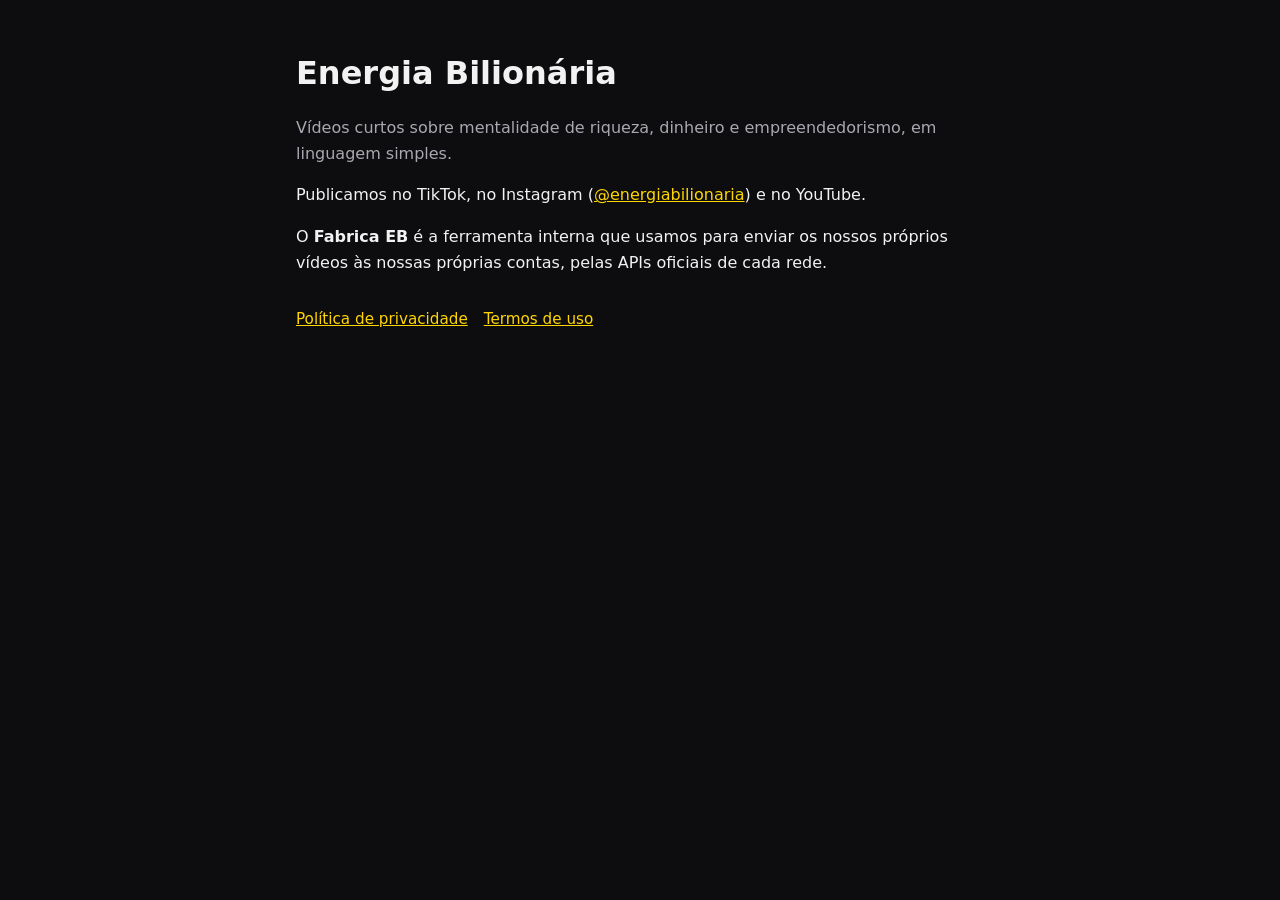
<file: index.html>
<!doctype html><html lang="pt-BR"><head><meta charset="utf-8"><meta name="viewport" content="width=device-width,initial-scale=1">
<title>Energia Bilionária</title><link rel="stylesheet" href="estilo.css"></head><body><main>
<h1>Energia Bilionária</h1>
<p class="fraco">Vídeos curtos sobre mentalidade de riqueza, dinheiro e empreendedorismo, em linguagem simples.</p>
<p>Publicamos no TikTok, no Instagram (<a href="https://www.instagram.com/energiabilionaria/">@energiabilionaria</a>) e no YouTube.</p>
<p>O <b>Fabrica EB</b> é a ferramenta interna que usamos para enviar os nossos próprios vídeos às nossas próprias contas, pelas APIs oficiais de cada rede.</p>
<nav><a href="privacidade.html">Política de privacidade</a><a href="termos.html">Termos de uso</a></nav>
</main></body></html>
</file>
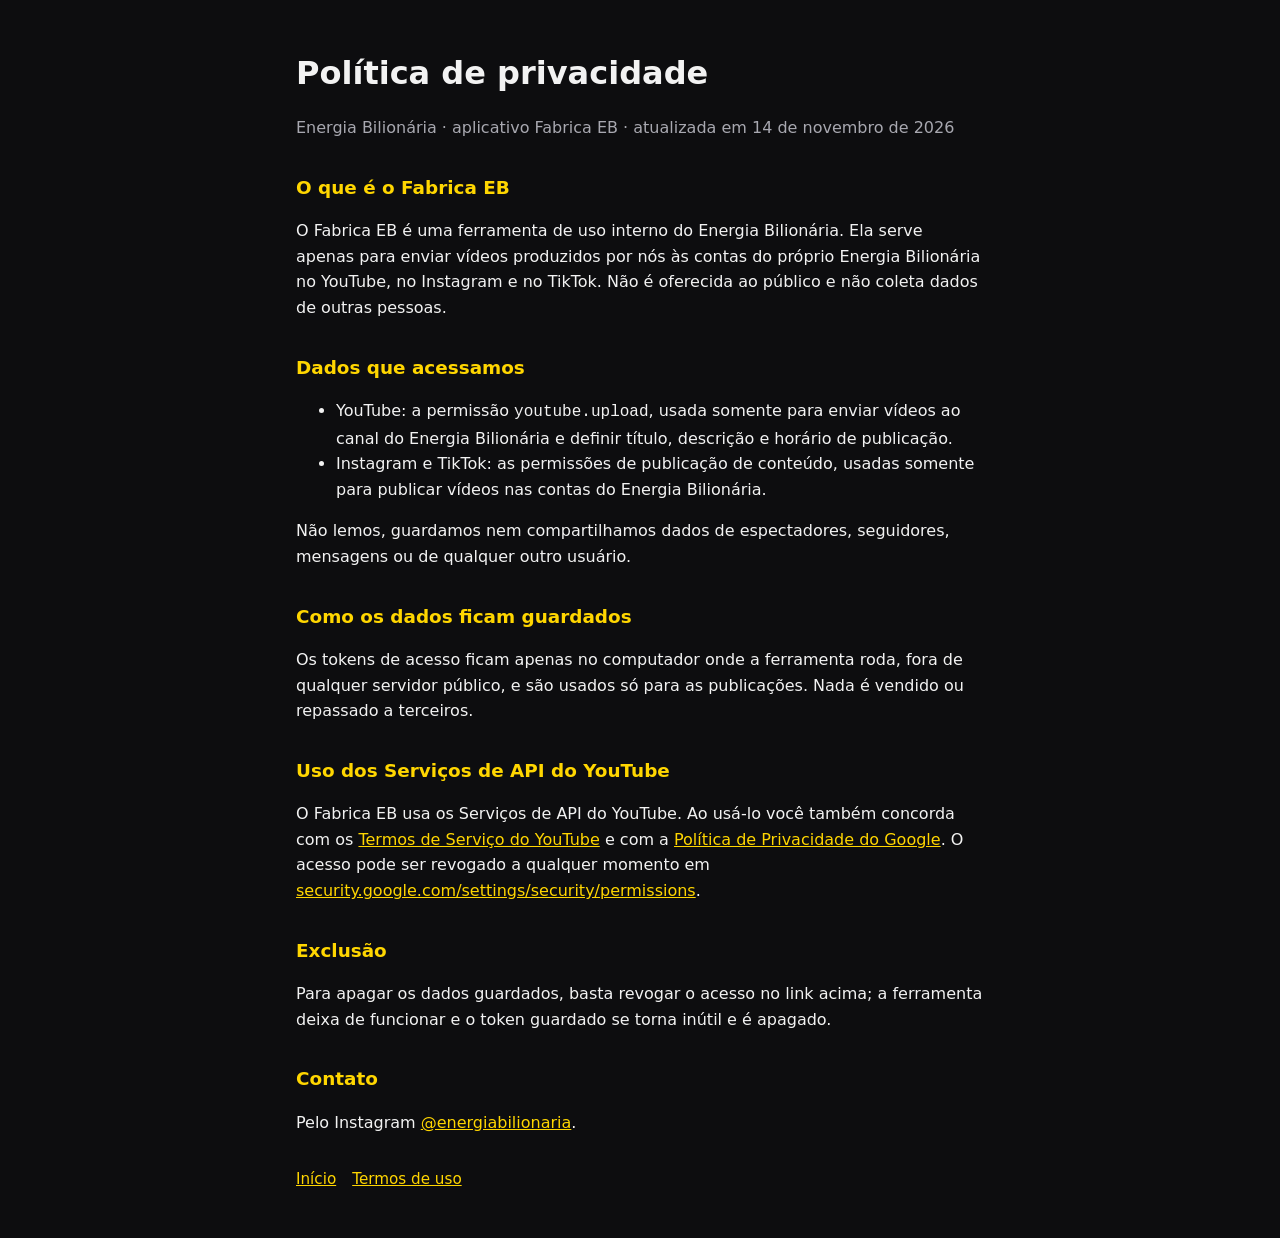
<file: privacidade.html>
<!doctype html><html lang="pt-BR"><head><meta charset="utf-8"><meta name="viewport" content="width=device-width,initial-scale=1">
<title>Política de privacidade</title><link rel="stylesheet" href="estilo.css"></head><body><main>
<h1>Política de privacidade</h1>
<p class="fraco">Energia Bilionária · aplicativo Fabrica EB · atualizada em 14 de novembro de 2026</p>
<h2>O que é o Fabrica EB</h2>
<p>O Fabrica EB é uma ferramenta de uso interno do Energia Bilionária. Ela serve apenas para enviar vídeos produzidos por nós às contas do próprio Energia Bilionária no YouTube, no Instagram e no TikTok. Não é oferecida ao público e não coleta dados de outras pessoas.</p>
<h2>Dados que acessamos</h2>
<ul>
<li>YouTube: a permissão <code>youtube.upload</code>, usada somente para enviar vídeos ao canal do Energia Bilionária e definir título, descrição e horário de publicação.</li>
<li>Instagram e TikTok: as permissões de publicação de conteúdo, usadas somente para publicar vídeos nas contas do Energia Bilionária.</li>
</ul>
<p>Não lemos, guardamos nem compartilhamos dados de espectadores, seguidores, mensagens ou de qualquer outro usuário.</p>
<h2>Como os dados ficam guardados</h2>
<p>Os tokens de acesso ficam apenas no computador onde a ferramenta roda, fora de qualquer servidor público, e são usados só para as publicações. Nada é vendido ou repassado a terceiros.</p>
<h2>Uso dos Serviços de API do YouTube</h2>
<p>O Fabrica EB usa os Serviços de API do YouTube. Ao usá-lo você também concorda com os <a href="https://www.youtube.com/t/terms">Termos de Serviço do YouTube</a> e com a <a href="https://policies.google.com/privacy">Política de Privacidade do Google</a>. O acesso pode ser revogado a qualquer momento em <a href="https://security.google.com/settings/security/permissions">security.google.com/settings/security/permissions</a>.</p>
<h2>Exclusão</h2>
<p>Para apagar os dados guardados, basta revogar o acesso no link acima; a ferramenta deixa de funcionar e o token guardado se torna inútil e é apagado.</p>
<h2>Contato</h2>
<p>Pelo Instagram <a href="https://www.instagram.com/energiabilionaria/">@energiabilionaria</a>.</p>
<nav><a href="index.html">Início</a><a href="termos.html">Termos de uso</a></nav>
</main></body></html>
</file>
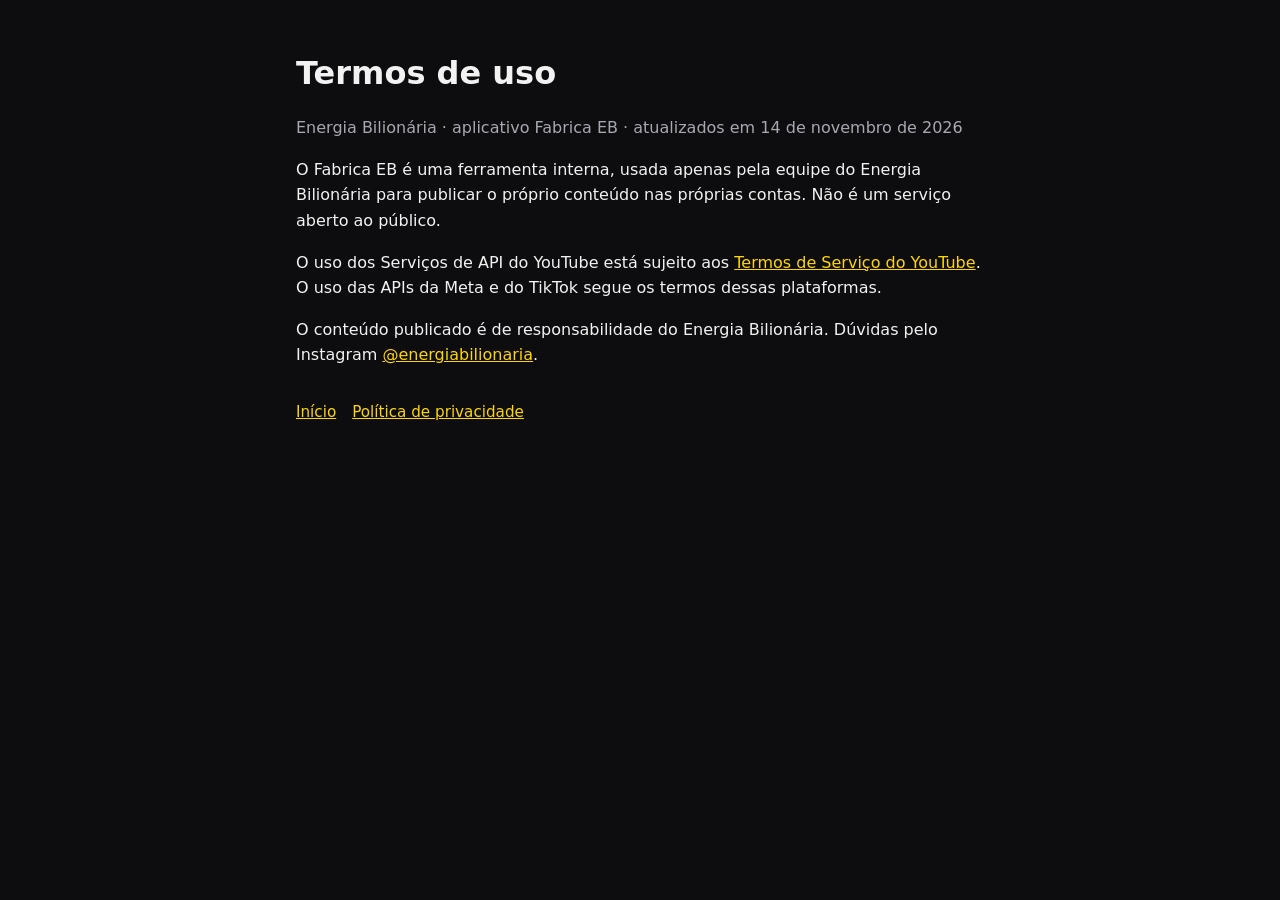
<file: termos.html>
<!doctype html><html lang="pt-BR"><head><meta charset="utf-8"><meta name="viewport" content="width=device-width,initial-scale=1">
<title>Termos de uso</title><link rel="stylesheet" href="estilo.css"></head><body><main>
<h1>Termos de uso</h1>
<p class="fraco">Energia Bilionária · aplicativo Fabrica EB · atualizados em 14 de novembro de 2026</p>
<p>O Fabrica EB é uma ferramenta interna, usada apenas pela equipe do Energia Bilionária para publicar o próprio conteúdo nas próprias contas. Não é um serviço aberto ao público.</p>
<p>O uso dos Serviços de API do YouTube está sujeito aos <a href="https://www.youtube.com/t/terms">Termos de Serviço do YouTube</a>. O uso das APIs da Meta e do TikTok segue os termos dessas plataformas.</p>
<p>O conteúdo publicado é de responsabilidade do Energia Bilionária. Dúvidas pelo Instagram <a href="https://www.instagram.com/energiabilionaria/">@energiabilionaria</a>.</p>
<nav><a href="index.html">Início</a><a href="privacidade.html">Política de privacidade</a></nav>
</main></body></html>
</file>
<file: estilo.css>
:root{--fundo:#0d0d0f;--texto:#f2f2f2;--fraco:#a8a8b0;--ouro:#ffd600}
*{box-sizing:border-box}body{margin:0;background:var(--fundo);color:var(--texto);font:16px/1.6 system-ui,-apple-system,"Segoe UI",Roboto,sans-serif}
main{max-width:720px;margin:0 auto;padding:48px 16px}h1{font-size:2rem;margin:0 0 8px}h2{font-size:1.15rem;margin-top:32px;color:var(--ouro)}
a{color:var(--ouro)}p,li{color:var(--texto)}.fraco{color:var(--fraco)}nav{display:flex;gap:16px;flex-wrap:wrap;margin-top:32px;font-size:.95rem}
</file>
